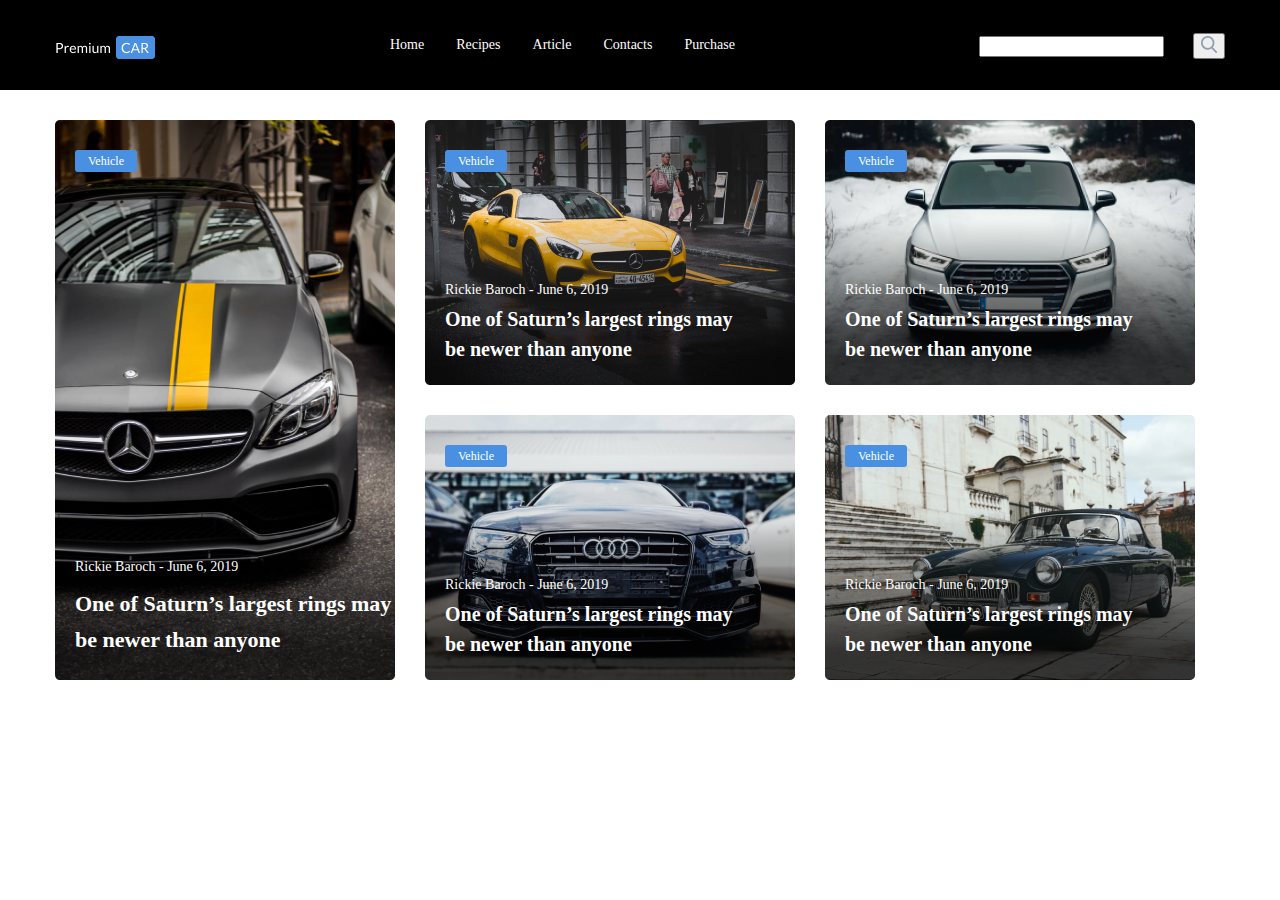
<file: index.html>
<!DOCTYPE html>

<html>

<head>
    <title>Cars Blog</title>
    <link rel="stylesheet" href="style.css">
</head>

<body>

<header>
    <div class="wrapper header__wrapper">
        <div class="nav">
            <div class="logo"><a href="index.html"><img src="./src/img/logo.png" alt="Logo"></a></div>
            <ul>
                <li><a href="index.html">Home</a></li>
                <li><a href="./pages/reciepes.html">Recipes</a></li>
                <li><a href="./pages/article.html">Article</a></li>
                <li><a href="./pages/contacts.html">Contacts</a></li>>
                <li><a href="./pages/purchase.html">Purchase</a></li>
            </ul>
            <div class="search-input"><input type="search"></div>
            <div class="search-icon"><button><img src="./src/img/search.png" alt="Search"></button></div>
        </div>
    </div>
</header>

<div class="actual-articles wrapper">
    <div class="article-1">
        <div class="article-catecory-bage-1">
            <div class="article-catecory-text">Vehicle</div>
        </div>
        <div class="article-info-1">Rickie Baroch - June 6, 2019</div>
        <div class="article-title-1"><a class="link-title" href="./pages/article-1.html">One of Saturn’s largest rings may be newer than anyone</a></div>
    </div>
    <div  class="col-articles">
        <div class="article-2">
            <div class="article-catecory-bage-2">
                <div class="article-catecory-text">Vehicle</div>
            </div>
            <div class="article-info-2">Rickie Baroch - June 6, 2019</div>
            <div class="article-title-2"><a class="link-title" href="./pages/article-2.html">One of Saturn’s largest rings may be newer than anyone</a></div>
        </div>
        <div class="article-3">
            <div class="article-catecory-bage-2">
                <div class="article-catecory-text">Vehicle</div>
            </div>
            <div class="article-info-2">Rickie Baroch - June 6, 2019</div>
            <div class="article-title-2"><a class="link-title" href="./pages/article-3.html">One of Saturn’s largest rings may be newer than anyone</a></div>
        </div>
    </div>
    <div class="col-articles">
        <div class="article-4">
            <div class="article-catecory-bage-2">
                <div class="article-catecory-text">Vehicle</div>
            </div>
            <div class="article-info-2">Rickie Baroch - June 6, 2019</div>
            <div class="article-title-2"><a class="link-title" href="./pages/article-4.html">One of Saturn’s largest rings may be newer than anyone</a></div>
        </div>
        <div class="article-5">
            <div class="article-catecory-bage-2">
                <div class="article-catecory-text">Vehicle</div>
            </div>
            <div class="article-info-2">Rickie Baroch - June 6, 2019</div>
            <div class="article-title-2"><a class="link-title" href="./pages/article-5.html">One of Saturn’s largest rings may be newer than anyone</a></div>
        </div>
    </div>
</div>

<div>

</div>

</body>
</html>
</file>
<file: style.css>
body, html {
    width: 100%;
    margin: 0;
    padding: 0;
    font-family: PT Sans;
}

header {
    background-color: black; 
    position: absolute; 
    width: 100%; 
    height: 90px; 
    left: 0px; 
    top: 0px;

}

.wrapper {
    --wrapper-padding: 20px;
    width: 100%;
    max-width: 1170px;
    padding-right: var(--wrapper-padding);
    padding-left: var(--wrapper-padding);
    margin: 0px auto;
}

.header__wrapper {
    display: flex;
    align-items: center;
    height: 100%;
}

.logo {
    margin-top: 15px;
}

ul {
    list-style-type: none;
    margin: 0;
    padding: 0;
    overflow: hidden;
    background-color: black;
  }

li {
    float: left;
}

li a {
    display: block;
    color: white;
    text-align: center;
    font-size: 14px;
    padding: 16px;
    text-decoration: none;
  }

.nav {
    width: 100%;
    display: flex;
    justify-content: space-between;
}

.search-input {
    margin-top: 15px;
    margin-left: 0px;
}

.search-icon {
    margin-top: 12px;
    margin-left: -190px;
}

.actual-articles {
    margin-top: 120px;
    width: 100%;
    display: flex;
    justify-content: space-between;
    color: white;
}

.article-1 {
    background-image: url("./src/img/Image_1.png");
    background-repeat: no-repeat;
    background-size: 100% 100%;
    width: 370px;
    height: 560px;
    margin-right: 30px;
}

.article-2 {
    background-image: url("./src/img/Image_2.png");
    background-repeat: no-repeat;
    background-size: 100% 100%;
    width: 370px;
    height: 235px;
    margin-right: 30px;
    margin-bottom: 30px;
    padding-top: 30px;
}

.article-3 {
    background-image: url("./src/img/Image_3.png");
    background-repeat: no-repeat;
    background-size: 100% 100%;
    width: 370px;
    height: 235px;
    margin-right: 30px;
    margin-bottom: 30px;
    padding-top: 30px;
}

.article-4 {
    background-image: url("./src/img/Image_4.png");
    background-repeat: no-repeat;
    background-size: 100% 100%;
    width: 370px;
    height: 235px;
    margin-right: 30px;
    margin-bottom: 30px;
    padding-top: 30px;
}

.article-5 {
    background-image: url("./src/img/Image_5.png");
    background-repeat: no-repeat;
    background-size: 100% 100%;
    width: 370px;
    height: 235px;
    margin-right: 30px;
    margin-bottom: 30px;
    padding-top: 30px;
}

.article-catecory-bage-1 {
    background-color: #4A90E2;
    width: 62px;
    height: 22px;
    border-radius: 3px;
    margin-top: 30px;
    margin-left: 20px;
}

.article-catecory-bage-2 {
    background-color: #4A90E2;
    width: 62px;
    height: 22px;
    border-radius: 3px;
    margin-left: 20px;
}

.article-catecory-text {
    text-align: center;
    font-size: 12px;
    line-height: 16px;
    padding-top: 3px;
}

.article-info-1 {
    margin-top: calc(50% - 18px/2 + 225px);
    margin-left: 20px;
    font-size: 14px;
    line-height: 18px;
}

.article-info-2 {
    margin-top: calc(25% - 18px/2 + 25px);
    margin-left: 20px;
    font-size: 14px;
    line-height: 18px;
}

.article-title-1 {
    margin-top: 10px;
    margin-left: 20px;
    font-size: 22px;
    font-weight: bold;
    line-height: 36px;
}

.article-title-2 {
    margin-top: 5px;
    margin-left: 20px;
    font-size: 20px;
    font-weight: bold;
    line-height: 30px;
    padding-right: 50px;
}

.link-title {
    color: white;
    text-decoration: none;
}
</file>
